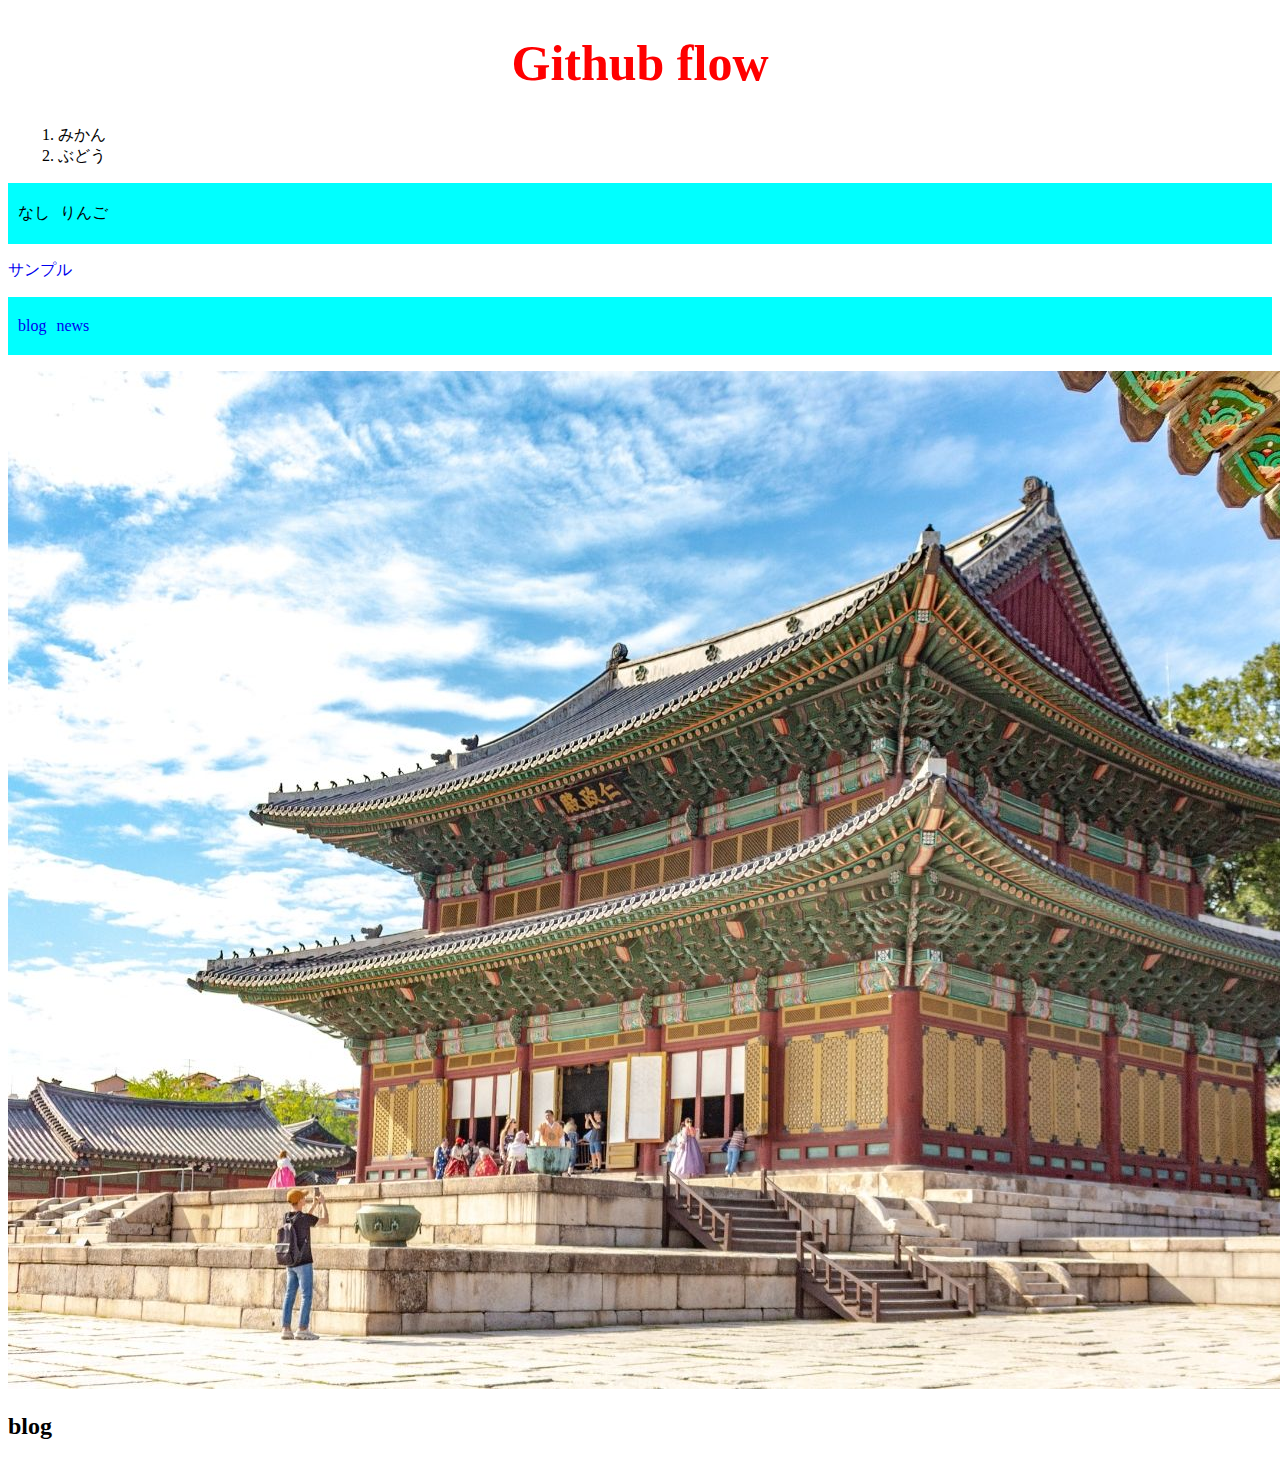
<file: index.html>
<!DOCTYPE html>
<html lang="en">
<head>
    <meta charset="UTF-8">
    <meta name="viewport" content="width=device-width, initial-scale=1.0">
    <title>Document</title>
    <link rel="stylesheet" href="./style.css">
</head>
<body>
    <h1>Github flow</h1>
    <ol>
        <li>みかん</li>
        <li>ぶどう</li>
    </ol>
    <ul>
        <li>なし</li>
        <li>りんご</li>
    </ul>
    <a href="./sample.html">サンプル</a>

    <ul>
        <li><a href="#blog">blog</a></li>
        <li><a href="#news">news</a></li>
    </ul>
    <img src="./korea.jpg" alt="">

    <h2 id="blog">blog</h2>
</body>
</html>
</file>
<file: style.css>
h1 {
    color: red;
    font-weight: bold;
    font-size: 50px;
    text-align: center; /* ブロック要素 */
}

ul {
    list-style: none;
    display: flex;
    background-color: aqua;
    padding: 20px 0;
}
li {
    margin-left: 10px;
}
a {
    text-decoration: none;
}
</file>
